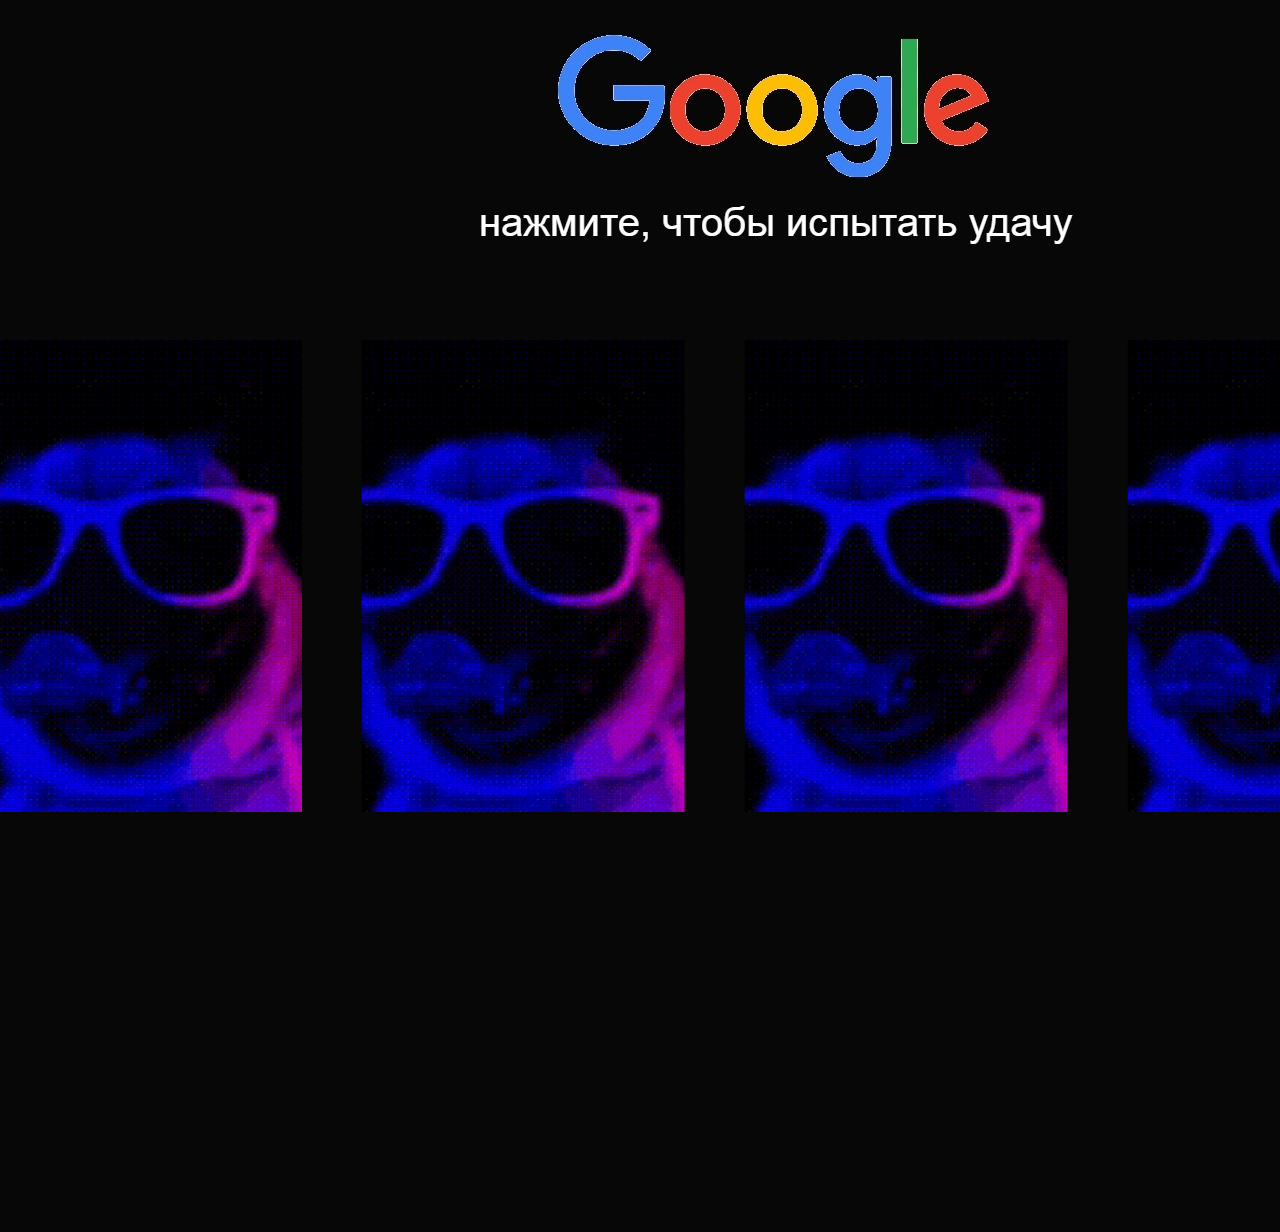
<file: index.html>
<!DOCTYPE html>
<html lang="en">
<head>
    <meta charset="UTF-8">
    <meta http-equiv="X-UA-Comparible" content="IE=edge">
    <meta name="viewport" content="width=device-width, initial-scale=1.0">
    <title>хорошая идея</title>
    <link rel="stylesheet" href="libs/swiper/swiper-bundle.min.css">
    <link rel="stylesheet" href="css/main.css">
</head>
<body>
    <div class="Google">
        <img src="images/2.png">
    </div>
    <div class="chet">
    <a href="https://www.youtube.com/watch?v=dQw4w9WgXcQ">
        <img src="images/button.jpg">
    </a>
    </div>
    <div class="swiper slider slider_main">
        <div class="swiper-wrapper slider-wrapper">
            <div class="swiper-slide slider__item">
                <div class="slider__gif" style="background-image: url(images/motopug-pug.gif);"></div>
            </div>
            <div class="swiper-slide slider__item">
                <div class="slider__gif" style="background-image: url(images/motopug-pug.gif);"></div>
            </div>
            <div class="swiper-slide slider__item">
                <div class="slider__gif" style="background-image: url(images/motopug-pug.gif);"></div>
            </div>
            <div class="swiper-slide slider__item">
                <div class="slider__gif" style="background-image: url(images/motopug-pug.gif);"></div>
            </div>
            <div class="swiper-slide slider__item">
                <div class="slider__gif" style="background-image: url(images/motopug-pug.gif);"></div>
            </div>
            <div class="swiper-slide slider__item">
                <div class="slider__gif" style="background-image: url(images/motopug-pug.gif);"></div>
            </div>
            <div class="swiper-slide slider__item">
                <div class="slider__gif" style="background-image: url(images/motopug-pug.gif);"></div>
            </div>
            <div class="swiper-slide slider__item">
                <div class="slider__gif" style="background-image: url(images/motopug-pug.gif);"></div>
            </div>
            <div class="swiper-slide slider__item">
                <div class="slider__gif" style="background-image: url(images/motopug-pug.gif);"></div>
            </div>
            
        </div>
    </div>
<a class ="pepega" href="otvety.htm">Ответы на вопросы</a>
<a class ="portal" href="zachet.htm">не заходить</a>
    <script src="libs/swiper/swiper-bundle.min.js"></script>
    <script src="js/script.js"></script>
</body>
</html>
</file>
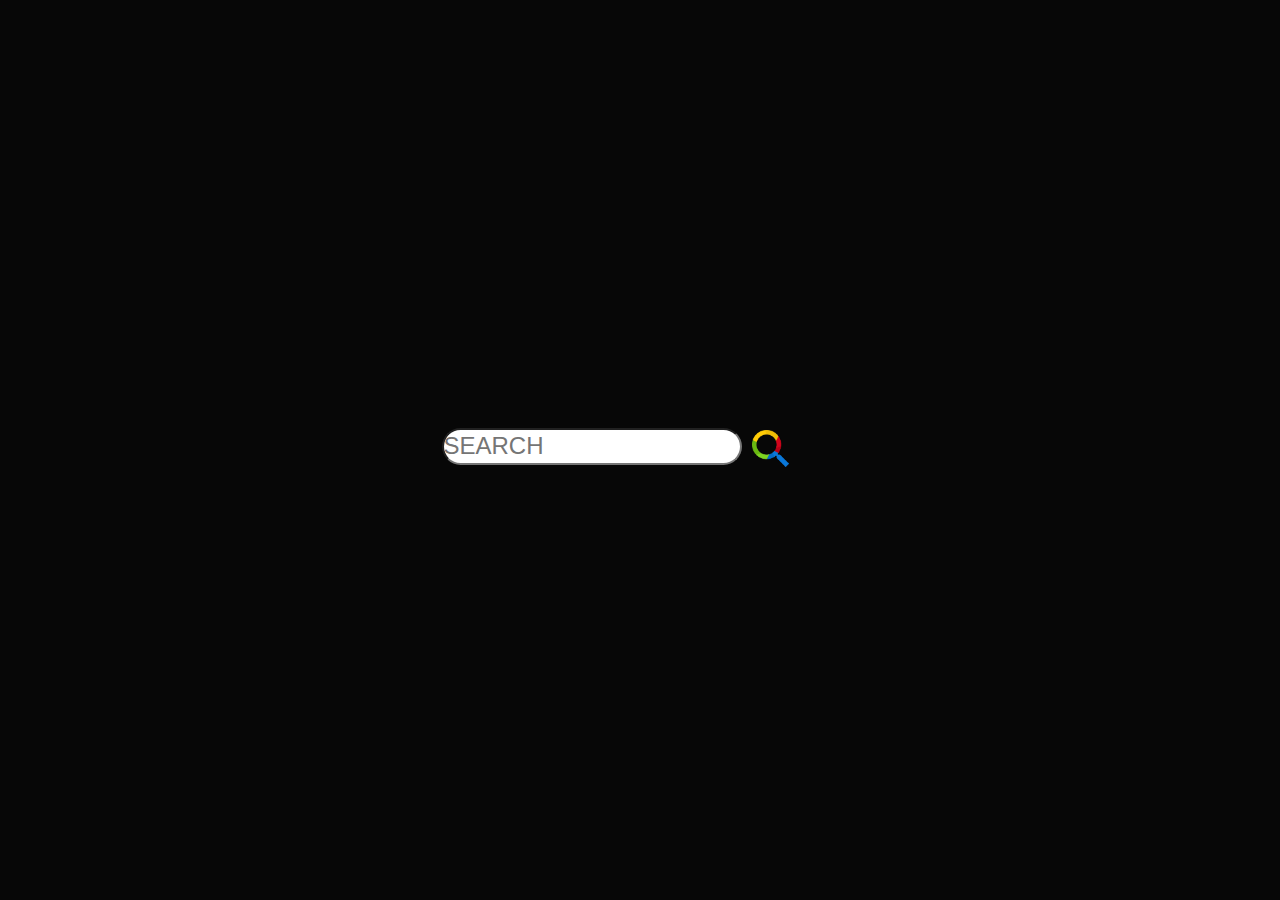
<file: otvety.htm>
<!DOCTYPE html>
<html lang="en">
<head>
    <meta charset="UTF-8">
    <meta name="viewport" content="width=device-width, initial-scale=1.0">
    <title>вот и ответы</title>
    <link rel="stylesheet" href="css/min.css">
</head>
<body>
    <div class="conteiner">
        <div class="search-box">
            <i class="fa-solid fa-location-dot"></i>
            <input type="text" placeholder="Search">
            </div>
        </div>
    </div>

    <div class="bt">
        <a href="https://www.youtube.com/watch?v=dQw4w9WgXcQ">
            <img src="images/лупа.png"width=37 height="37">
        </div>
</body>
</html>
</file>
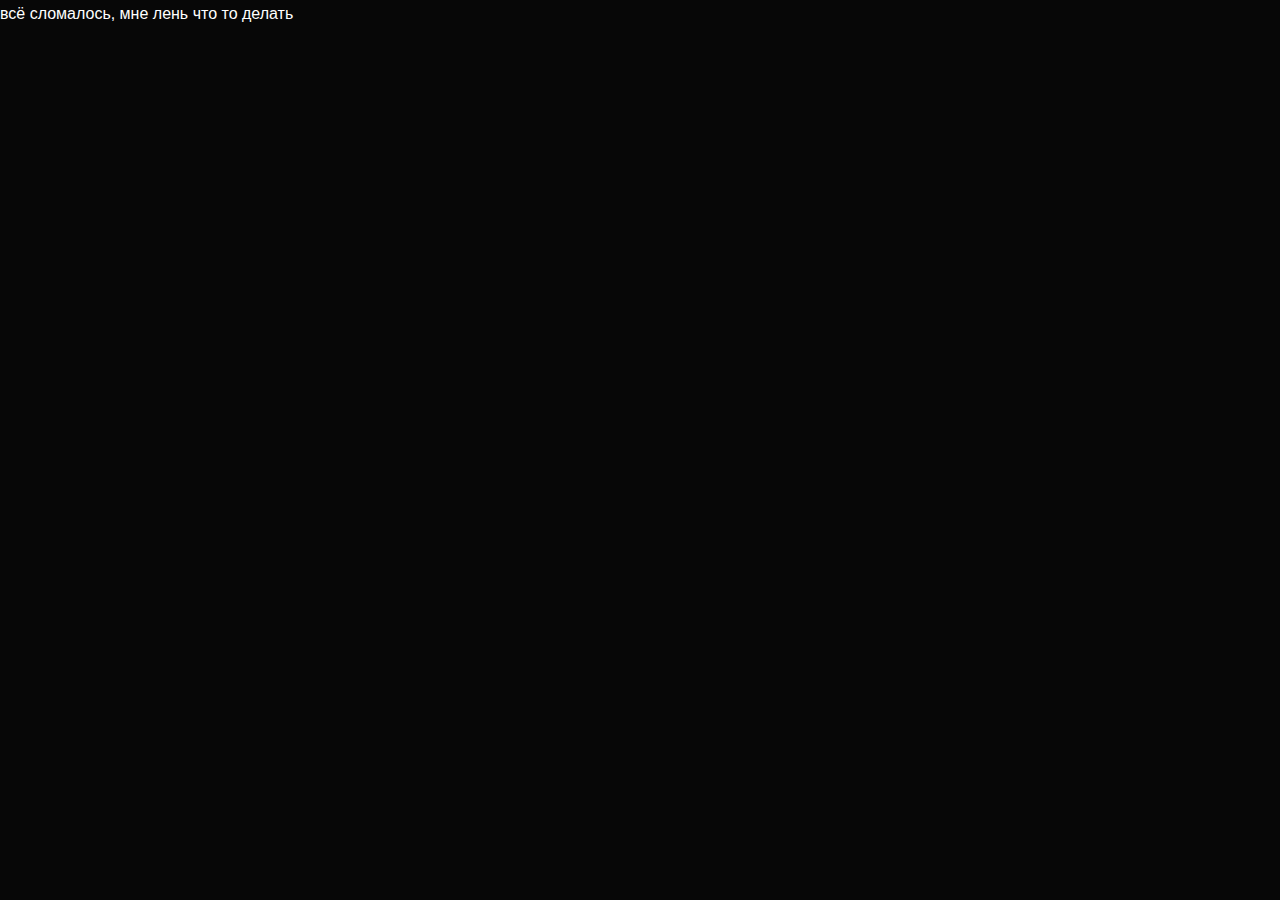
<file: zachet.htm>
<!DOCTYPE html>
<html lang="en">
<head>
    <meta charset="UTF-8">
    <meta name="viewport" content="width=device-width, initial-scale=1.0">
    <title>Document</title>
    <link rel="stylesheet" href="css/zachet.css">
</head>
<body>
   всё сломалось, мне лень что то делать
</body>
</html>
</file>
<file: css/main.css>
* {
    margin: 0;
    padding: 0;
    box-sizing: border-box;
}
:root{
    --dark: #070707

}

@font-face {
    font-family: raleway_m;
    src: url(../fonts/raleway-v22-cyrillic-300.woff2);
}
@font-face {
    font-family: raleway_m;
    src: url(../fonts/raleway-v22-cyrillic-900.woff2);
}
body,html{
    width: 100%;
    height: 100%;
    background-color: var(--dark);
    color: #fff;
    font-family: raleway_m, sans-serif;
    overflow: auto;
    overflow-x: hidden;
    line-height: 1.8;
    font-size: calc(var(--sizeindex));
}
.slider{
    height: 100%;
}
.slider__wrapper{
    transition: var(--transition)!important;
}

.slider__wrapper{
    transition: ease .75s!important;
}
.slider__item{
    max-height: 75vh;    
}
.slider__gif{
    width: 100%;
    height: 70%;
    background-size: cover;
    position: relative;
    top: 80px;
    right: 500px;
}
.chet{
    width: 10%;
    height: 10%;
    position: relative;
    top: 30px;
    left: 475px;
    background-color: #070707;
}
.Google{
    position: relative;
    left: 550px;
    top: 20px

}
.pepega{
    color: white;
    font-family: helvetica;
    text-decoration: none;
    text-transform: uppercase;
}
.conteiner{
    position: relative;
    width: 400px;
    height: 105px;
    background: 070707;
    padding: 40px 100px;
    overflow: hidden;
    border-radius: 10px;
}
.search-box{
    width: 150%;
    height: 150%;
    display: flex;
    justify-content: space-between;
    position: relative;
    right: 80px;
    top: -10px;

}
.search-box input{
    color: #000;
    width: 100%;
    height: 100%;
    font-size: 24px;
    font-weight: 500px;
    text-transform: uppercase;
    border-radius: 20px;
}
.bt{
    position: relative;
    right: 70px;
}
.portal{
    color: rgb(147, 8, 8);
    font-family: helvetica;
    text-decoration: none;
    text-transform: uppercase;
    position: relative;
    top: 50px;
    right: 185px;
}
</file>
<file: css/min.css>
* {
    margin: 0;
    padding: 0;
    box-sizing: border-box;
}

:root{
    --dark: #070707
}
body{
    height: 100vh;
    display: flex;
    align-items: center;
    justify-content: center;
    background-color: var(--dark);
}

.conteiner{
    position: relative;
    width: 400px;
    height: 105px;
    background: 070707;
    padding: 40px 100px;
    overflow: hidden;
    border-radius: 10px;
}
.search-box{
    width: 150%;
    height: 150%;
    display: flex;
    justify-content: space-between;
    position: relative;
    right: 80px;
    top: -10px;

}
.search-box input{
    color: #000;
    width: 100%;
    height: 100%;
    font-size: 24px;
    font-weight: 500px;
    text-transform: uppercase;
    border-radius: 20px;
}
.bt{
    position: relative;
    right: 70px;
}
</file>
<file: css/zachet.css>
* {
    margin: 0;
    padding: 0;
    box-sizing: border-box;
}

:root{
    --dark: #070707

}
body,html{
    width: 100%;
    height: 100%;
    background-color: var(--dark);
    color: #fff;
    font-family: raleway_m, sans-serif;
    overflow: auto;
    overflow-x: hidden;
    line-height: 1.8;
    font-size: calc(var(--sizeindex));
}
</file>
